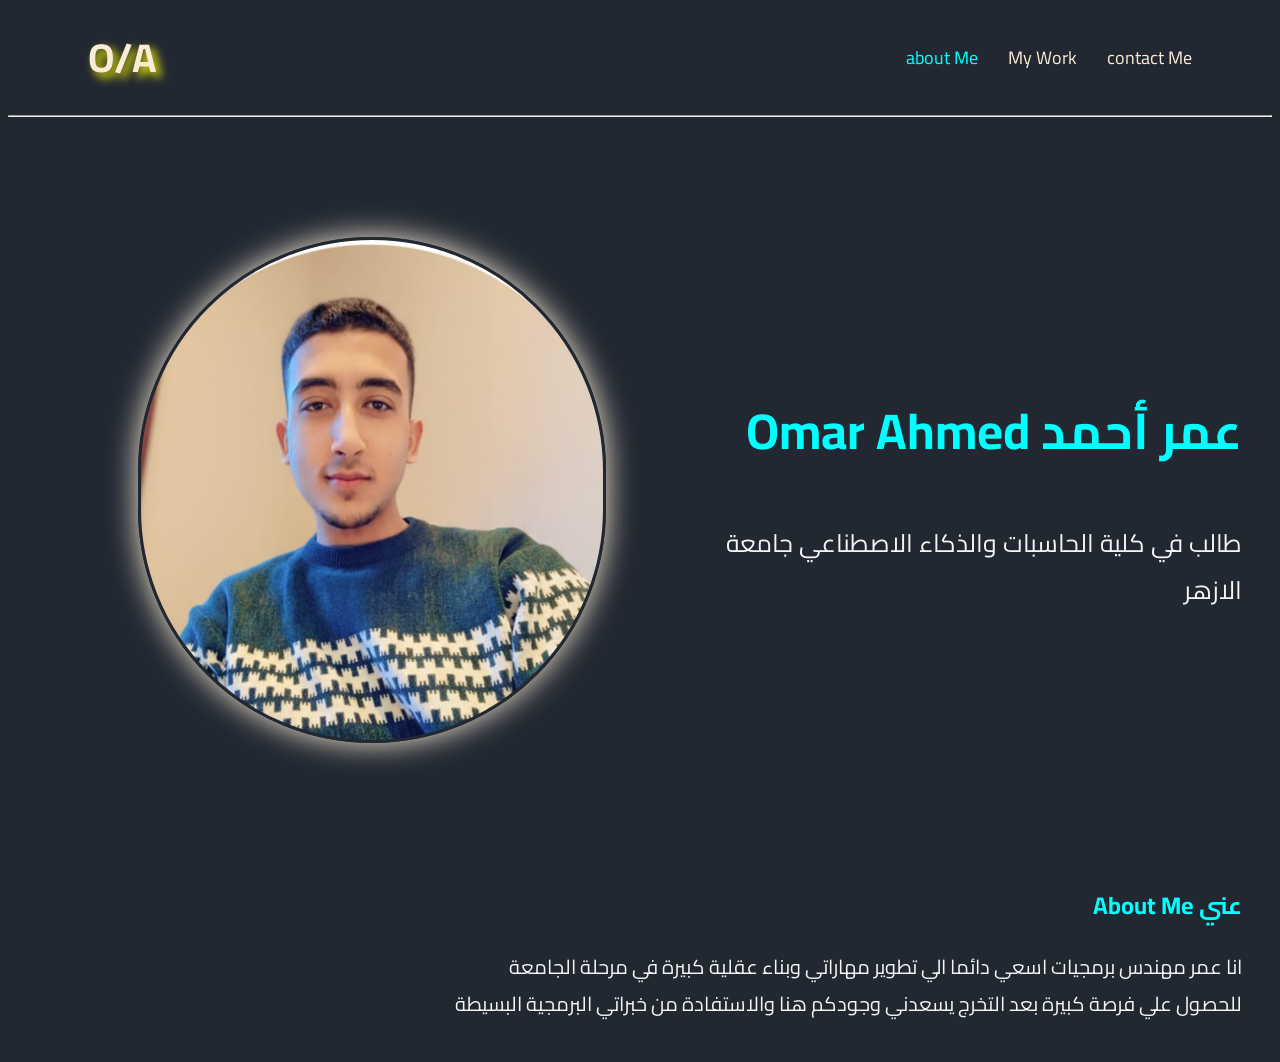
<file: index.html>
<!doctype html>
<html>
  <head>
    <meta charset="UTF-8" />
    <meta name="viewport" content="width=device-width, initial-scale=1.0" />
    <title>Omar-Home</title>
    <link rel="stylesheet" href="start.css" />
    <style>
      .logo {
        text-shadow: 5px 5px 10px yellow;
        font-size: 40px;
      }
      .active-link {
        color: aqua !important;
      }
    </style>
  </head>

  <body>
    <!-- HEADER -->
    <header style="color: antiquewhite">
      <b class="logo">O/A</b>
      <nav class="nav">
        <ul>
          <li><a href="index.html" class="active-link">about Me</a></li>
          <li><a href="work.html">My Work</a></li>
          <li><a href="contact.html">contact Me</a></li>
        </ul>
      </nav>
    </header>
    <hr />

    <main>
      <!-- HOME SECTION -->
      <section class="home">
        <div class="photo"></div>
        <div>
          <h1 class="name" style="color: aqua">Omar Ahmed عمر أحمد</h1>
          <p class="title">
            طالب في كلية الحاسبات والذكاء الاصطناعي جامعة الازهر
          </p>
        </div>
      </section>
      <!-- ABOUT ME SECTION -->
      <section class="aboutMy" id="aboutMy">
        <div>
          <h2 style="color: aqua">عني About Me</h2>
          <p class="par">
            انا عمر مهندس برمجيات اسعي دائما الي تطوير مهاراتي وبناء عقلية كبيرة
            في مرحلة الجامعة <br />للحصول علي فرصة كبيرة بعد التخرج يسعدني
            وجودكم هنا والاستفادة من خبراتي البرمجية البسيطة
          </p>
        </div>
      </section>
    </main>
  </body>
</html>
</file>
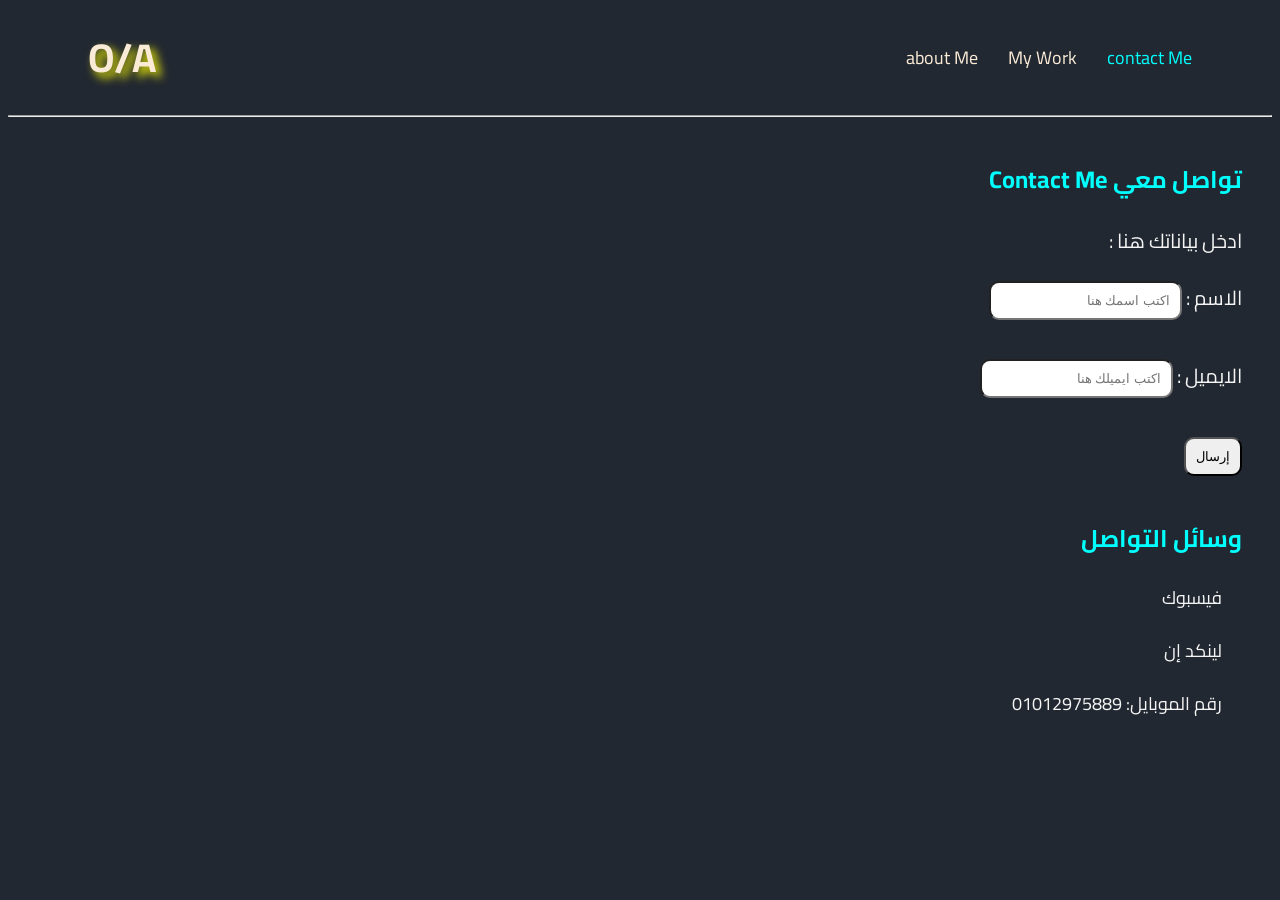
<file: contact.html>
<!doctype html>
<html>
  <head>
    <meta charset="UTF-8" />
    <meta name="viewport" content="width=device-width, initial-scale=1.0" />
    <title>Omar - Contact Me</title>
    <link rel="stylesheet" href="start.css" />
    <style>
      .logo {
        text-shadow: 5px 5px 10px yellow;
        font-size: 40px;
      }
      .active-link {
        color: aqua !important;
      }
    </style>
  </head>

  <body>
    <!-- HEADER -->
    <header style="color: antiquewhite">
      <b class="logo">O/A</b>
      <nav class="nav">
        <ul>
          <li><a href="index.html">about Me</a></li>
          <li><a href="work.html">My Work</a></li>
          <li><a href="contact.html" class="active-link">contact Me</a></li>
        </ul>
      </nav>
    </header>
    <hr />

    <main>
      <!-- CONTACT SECTION -->
      <section class="aboutMy" id="contactMe">
        <div>
          <h2 style="color: aqua">تواصل معي Contact Me</h2>
          <p class="par">ادخل بياناتك هنا :</p>
          <form id="contactForm">
            <label for="user">الاسم : </label>
            <input id="user" type="text" placeholder="اكتب اسمك هنا" />
            <br /><br />
            <label for="em">الايميل : </label>
            <input id="em" type="email" placeholder="اكتب ايميلك هنا" />
            <br /><br />
            <input type="submit" value="إرسال" />
          </form>
        </div>
      </section>
    </main>

    <!-- FOOTER -->
    <footer class="aboutMy">
      <div>
        <h2 style="color: aqua">وسائل التواصل</h2>
        <div class="lin">
          <a href="https://www.facebook.com/omar.ahmed.432729" target="_blank">فيسبوك</a>
          <a href="https://www.linkedin.com/in/omar-ahmed-b102a1393" target="_blank">لينكد إن</a>
          <a >رقم الموبايل: 01012975889</a>
        </div>
      </div>
    </footer>

    <script>
      document.getElementById("contactForm").onsubmit = function (e) {
        var name = document.getElementById("user").value;
        var email = document.getElementById("em").value;

        if (name == "" || email == "") {
          alert("الرجاء ملء الخانات الفارغة");
          e.preventDefault();
        } else if (!email.endsWith("@azhar.edu.eg")) {
          alert("يجب أن يكون الإيميل تابع لجامعة الازهر");
          e.preventDefault();
        }
      };
    </script>

  </body>
</html>
</file>
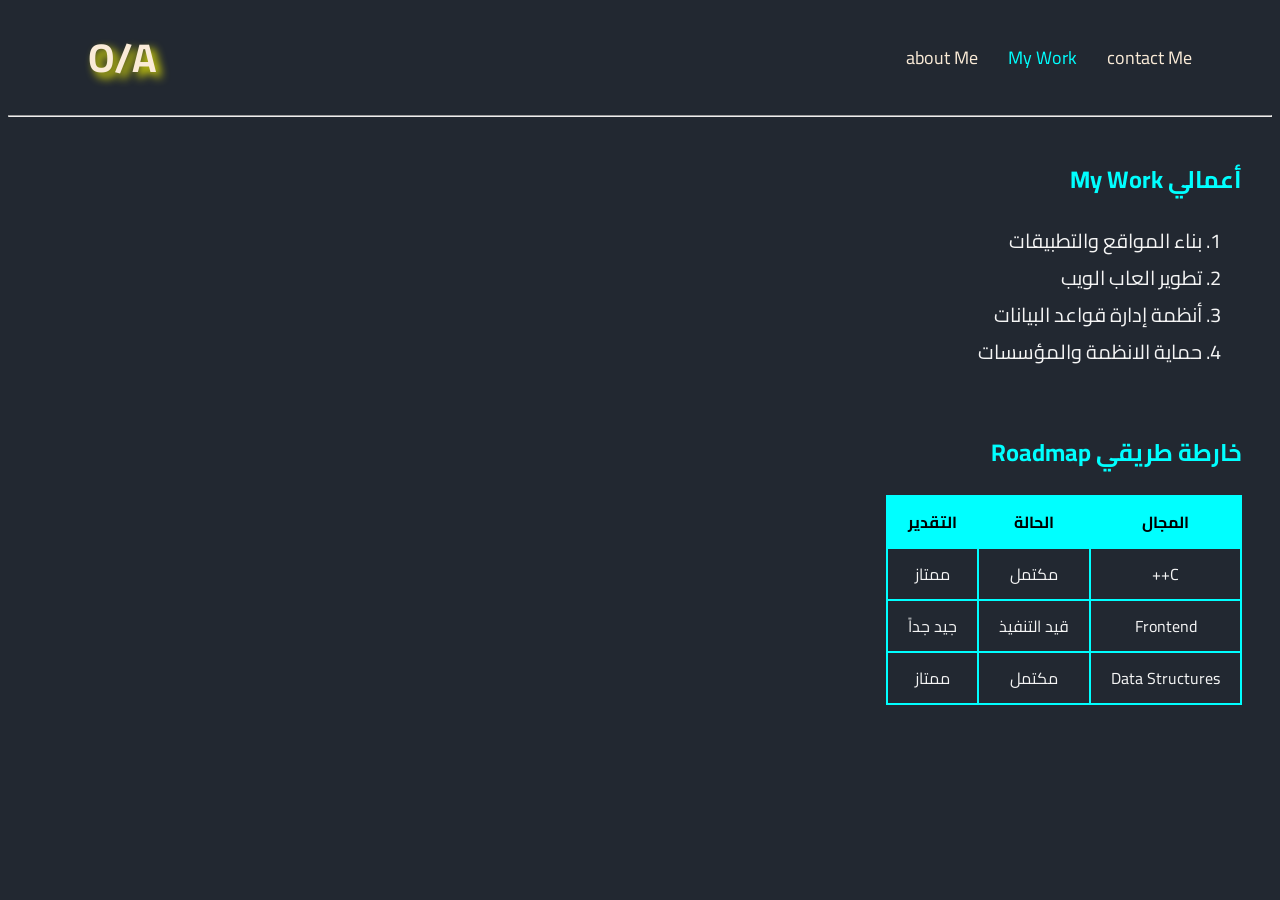
<file: work.html>
<!doctype html>
<html>
  <head>
    <meta charset="UTF-8" />
    <meta name="viewport" content="width=device-width, initial-scale=1.0" />
    <title>Omar - My Work</title>
    <link rel="stylesheet" href="start.css" />
    <style>
      .logo {
        text-shadow: 5px 5px 10px yellow;
        font-size: 40px;
      }
      .active-link {
        color: aqua !important;
      }
      table {
        border-collapse: collapse;
        min-width: 320px;
      }
      table td,
      table th {
        border: 2px solid aqua;
        padding: 10px 20px;
        text-align: center;
      }
    </style>
  </head>

  <body>
    <!-- HEADER -->
    <header style="color: antiquewhite">
      <b class="logo">O/A</b>
      <nav class="nav">
        <ul>
          <li><a href="index.html">about Me</a></li>
          <li><a href="work.html" class="active-link">My Work</a></li>
          <li><a href="contact.html">contact Me</a></li>
        </ul>
      </nav>
    </header>
    <hr />
    <main>
      <!-- MY WORK SECTION -->
      <section class="aboutMy" id="myWork">
        <div>
          <h2 style="color: aqua">أعمالي My Work</h2>
          <ol class="work1">
            <li>بناء المواقع والتطبيقات</li>
            <li>تطوير العاب الويب</li>
            <li>أنظمة إدارة قواعد البيانات</li>
            <li>حماية الانظمة والمؤسسات</li>
          </ol>
        </div>
      </section>
      <!-- ROADMAP SECTION -->
      <section class="aboutMy">
        <div>
          <h2 style="color: aqua">خارطة طريقي Roadmap</h2>
          <table>
            <tr style="background-color: aqua; color: black">
              <th>المجال</th>
              <th>الحالة</th>
              <th>التقدير</th>
            </tr>
            <tr>
              <td>C++</td>
              <td>مكتمل</td>
              <td>ممتاز</td>
            </tr>
            <tr>
              <td>Frontend</td>
              <td>قيد التنفيذ</td>
              <td>جيد جداً</td>
            </tr>
            <tr>
              <td>Data Structures</td>
              <td>مكتمل</td>
              <td>ممتاز</td>
            </tr>
          </table>
        </div>
      </section>
    </main>
  </body>
</html>
</file>
<file: start.css>
@import url('https://fonts.googleapis.com/css2?family=Alexandria:wght@100..900&family=Cairo:wght@200..1000&display=swap');
body{
    background-color: #222831;
     font-family: "Cairo", sans-serif;
    
}

header{
 display: flex;/*ترتيب العناصر بمرونة*/
justify-content: space-between;/*مسافات بين القوائم*/
align-items:center;
max-width: 1500px;/*اكبر عرض عشان ميتممدش*/
margin:20px 80px;/*مسافات من فوق ومن الجوانب*/
}
.nav ul{
display: flex;/*ترتيب العناصر بمروتة*/
list-style-type: none;/*تشيل نقاط القايمة*/
justify-content: flex-end;/*تحريك القايمة لليمين*/
gap: 30px;/*مسافة بين القايمة*/
}
.nav a/*تنسيق للينكات*/ {
    text-decoration: none;/*تشيل الخط اللي تحت القوائم*/
    color: antiquewhite;
    font-size: 18px;
}
.nav a:hover /*تغير لون القوائم عندالضغط عليها*/{
    color:aqua;
}
.photo{/*اضافة وتنسيق الصورة*/
  width: 500px;
  height: 500px;
  margin: 100px;
  border: solid #222831;
  background-image: url(omar.jpeg);
  background-size: cover;
  background-position: center;
  border-radius: 300px;/*ازالة الحواف*/
box-shadow: 0px 0px 30px antiquewhite;
}
.home{
    display: flex;
    justify-content: space-between;
    align-items: center;
    margin:20px 30px;
    max-width: 1500px;
}
.name {
    text-align: right;
color:whitesmoke;
font-size: 50px;
}
.title {
color:whitesmoke;
font-size: 25px;
 text-align: right;
}
.aboutMy{
      display: flex;
    justify-content: space-between;
    align-items:center;
      direction: rtl;
    margin:20px 30px;
    max-width: 1500px;
    color: whitesmoke;

}
.par,.work1, form{
    font-size: 20px;
}
input{
    padding: 10px;
   border-radius: 10px;
}
.lin a{
  
    margin: 20px;
    display: flex;
      flex-direction: column; /* عشان يجوا تحت بعض */
   gap: 15px;
   color: whitesmoke; 
    text-decoration: none; /* شيل الخط اللي تحت اللينك */
    font-size: 18px;
}
.lin a:hover {
    color: aqua; 
}
</file>
